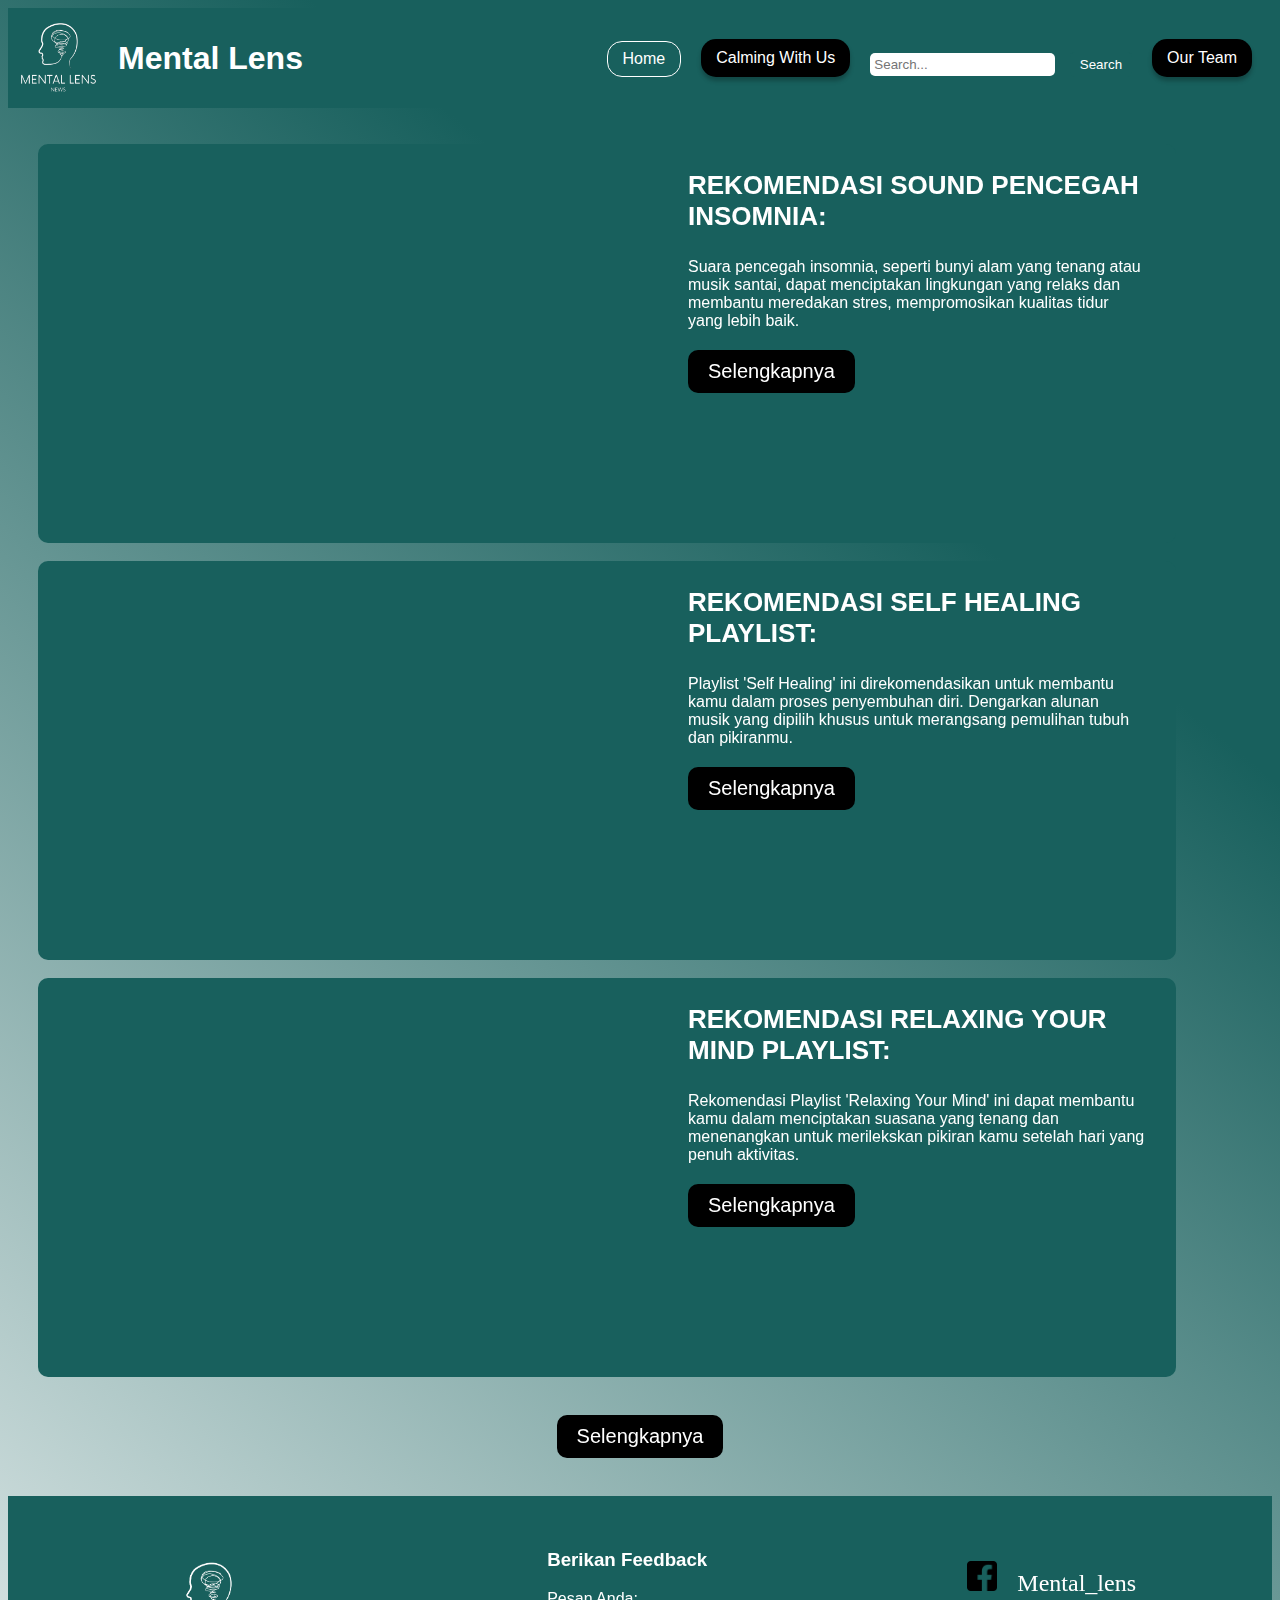
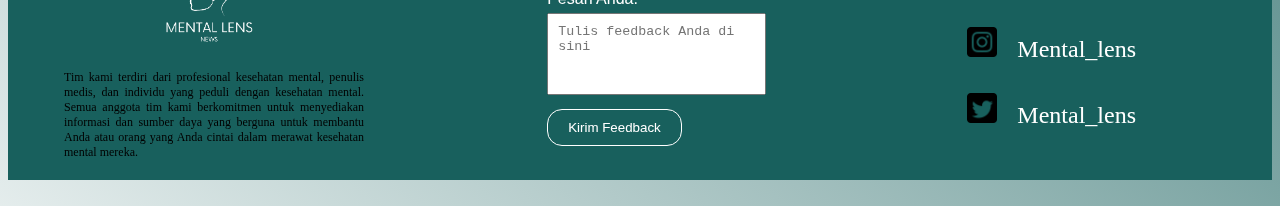
<file: calming with us.html>
<!DOCTYPE html>
<html lang="en">
<head>
    <link rel="stylesheet" href="css/cwu.css">
    <link href="https://fonts.googleapis.com/css2?family=Poppins:wght@300;400;600&display=swap" rel="stylesheet">
    <title>Mental Lens</title>
    <link rel="icon" href="dokumentasi/mental.png" type="">
</head>
<body>
    <!--header-->
    <header>
        <div class="header">
            <div class="logo">
                <img src="dokumentasi/mental.png" alt="Logo">
                <h1>Mental Lens</h1>
            </div>
            <div class="search">
              <ul class="menu">
                <li class="home"><a href="index.html">Home</a></li>
                <li class="cwu"><a href="calming with us.html">Calming With Us</a></li>
                <li>
                  <input type="text" placeholder="Search...">
                <button>Search</button>
                </li>
                <li class="ot"><a href="Menu Our Team.html">Our Team</a></li>
              </ul>
            </div>
        </div>
          </nav>  
    </header>
    <br/>
    
    <!--isi konten-->
    <main>
      <br>
          <div class="pembukaberita">
            <div>
              <iframe width="560" height="315" src="https://www.youtube.com/embed/ZOlrrQgOHwE?si=INjC8yNFKtR4sNDm" title="YouTube video player" frameborder="0" allow="accelerometer; autoplay; clipboard-write; encrypted-media; gyroscope; picture-in-picture; web-share" allowfullscreen></iframe>
            </div>
            <div>
              <div>
                <h3 class="teksberita1">REKOMENDASI SOUND PENCEGAH INSOMNIA:</h3>
                <p class="teksdate"> Suara pencegah insomnia, seperti bunyi alam yang tenang atau musik santai, dapat menciptakan lingkungan yang relaks dan membantu meredakan stres, mempromosikan kualitas tidur yang lebih baik.</p>
                <div class="btnselengkapnya">
                  <a href="https://www.youtube.com/watch?v=ZOlrrQgOHwE" class="selengkapnya">Selengkapnya</a>
                </div>
              </div>
            </div>
          </div><br>

          <div class="pembukaberita">
            <div>
              <iframe width="560" height="315" src="https://www.youtube.com/embed/jXPCoJsNXvo?si=b4wO4YTfO7q_8UWL" title="YouTube video player" frameborder="0" allow="accelerometer; autoplay; clipboard-write; encrypted-media; gyroscope; picture-in-picture; web-share" allowfullscreen></iframe>
            </div>
            <div>
              <div>
                <h3 class="teksberita1">REKOMENDASI SELF HEALING PLAYLIST:</h3>
                <p class="teksdate"> Playlist 'Self Healing' ini direkomendasikan untuk membantu kamu dalam proses penyembuhan diri. Dengarkan alunan musik yang dipilih khusus untuk merangsang pemulihan tubuh dan pikiranmu.</p>
                <div class="btnselengkapnya">
                  <a href="https://www.youtube.com/watch?v=ZOlrrQgOHwE" class="selengkapnya">Selengkapnya</a>
                </div>
              </div>
            </div>
          </div><br>

          <div class="pembukaberita">
            <div>
              <iframe width="560" height="315" src="https://www.youtube.com/embed/xgc1SlB9gk4?si=x6E10RoRc6u_uOHH" title="YouTube video player" frameborder="0" allow="accelerometer; autoplay; clipboard-write; encrypted-media; gyroscope; picture-in-picture; web-share" allowfullscreen></iframe>
            </div>
            <div>
              <div>
                <h3 class="teksberita1">REKOMENDASI RELAXING YOUR MIND PLAYLIST:</h3>
                <p class="teksdate"> Rekomendasi Playlist 'Relaxing Your Mind' ini dapat membantu kamu dalam menciptakan suasana yang tenang dan menenangkan untuk merilekskan pikiran kamu setelah hari yang penuh aktivitas.</p>
                <div class="btnselengkapnya">
                  <a href="https://www.youtube.com/watch?v=xgc1SlB9gk4" class="selengkapnya">Selengkapnya</a>
                </div>
              </div>
            </div>
          </div><br>

          <div class="btn1selengkapnya">
            <a href="https://www.youtube.com/playlist?list=PLVCCxDIL6JfhdANVw38AOeqwv_Ni1lFNx" class="selengkapnya">Selengkapnya</a>
          </div><br>
    </main>
    
    <!--footer-->
    <footer>
        <div class="footerr">
            <div class="logo">
              <ul class="footerpenjelasan">
                <li>
                  <img src="dokumentasi/Mental (2).png" alt="Logo" class="imgpenjelasan">
                </li>
                <li>
                  <h1>Tim kami terdiri dari profesional kesehatan mental, penulis medis, dan individu yang peduli dengan kesehatan mental. Semua anggota tim kami berkomitmen untuk menyediakan informasi dan sumber daya yang berguna untuk membantu Anda atau orang yang Anda cintai dalam merawat kesehatan mental mereka.</h1>
                </li>
              </ul>
            </div>
            <div class="center-section">
              <div class="feedback-form">
                  <h3>Berikan Feedback</h3>
                  <form action="#" method="post">
                      <label for="feedback">Pesan Anda:</label>
                      <textarea id="feedback" name="feedback" rows="4" placeholder="Tulis feedback Anda di sini"></textarea>
                      <br>
                      <button type="submit">Kirim Feedback</button>
                  </form>
              </div>
          </div> 
            <div>
              <ul class="sosmed">
                <li><img src="dokumentasi/5282541_fb_social media_facebook_facebook logo_social network_icon.png" alt="" class="sosialm"><a href="">Mental_lens</a></li>
                <li><img src="dokumentasi/5282544_camera_instagram_social media_social network_instagram logo_icon.png" alt="" class="sosialm"><a href="">Mental_lens</a></li>
                <li><img src="dokumentasi/5282551_tweet_twitter_twitter logo_icon.png" alt="" class="sosialm"><a href="">Mental_lens</a></li>
              </ul>
            </div>  
    </footer><br>
</body>
</html>
</file>
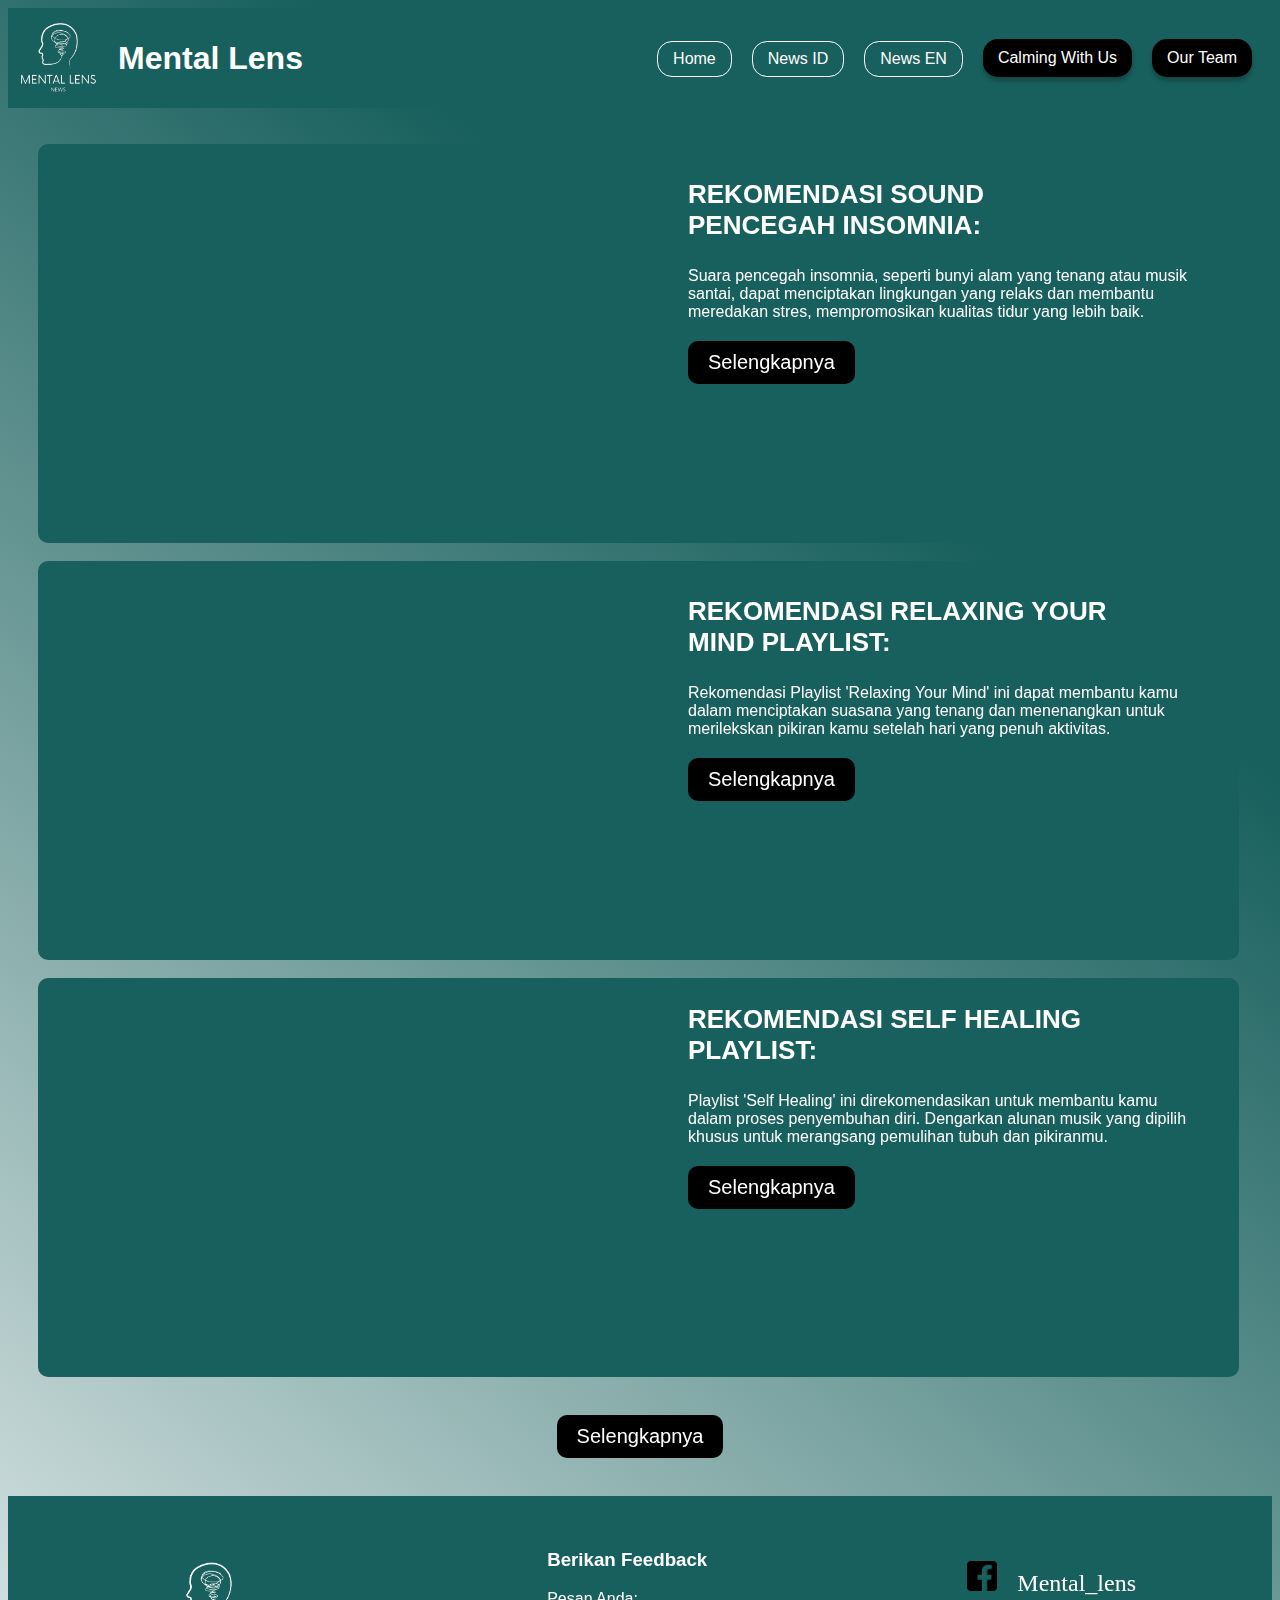
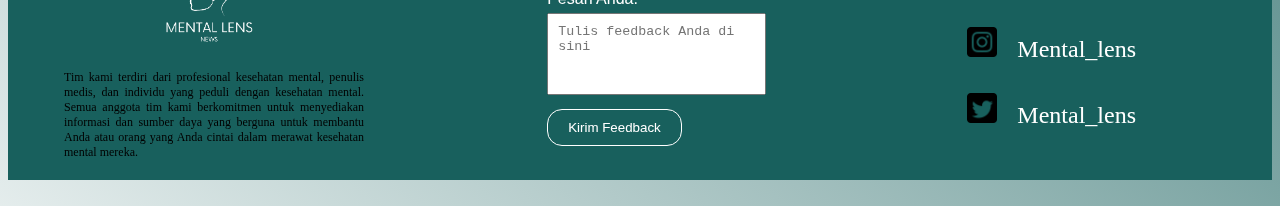
<file: MenuUtama/calming with us.html>
<!DOCTYPE html>
<html lang="en">
<head>
    <link rel="stylesheet" href="css/cwu.css">
    <link href="https://fonts.googleapis.com/css2?family=Poppins:wght@300;400;600&display=swap" rel="stylesheet">
    <title>Mental Lens</title>
    <link rel="icon" href="dokumentasi/mental.png" type="">
</head>
<body>
    <!--header-->
    <header>
        <div class="header">
            <div class="logo">
                <img src="dokumentasi/mental.png" alt="Logo">
                <h1>Mental Lens</h1>
            </div>
            <div class="search">
              <ul class="menu">
                <li class="home"><a href="index.html">Home</a></li>
                <li class="home"><a href="newsid.html">News ID</a></li>
                <li class="home"><a href="newen.html">News EN</a></li>
                <li class="cwu"><a href="calming with us.html">Calming With Us</a></li>
                <li class="ot"><a href="Menu Our Team.html">Our Team</a></li>
              </ul>
            </div>
        </div>
          </nav>  
    </header>
    <br/>
    
    <!--isi konten-->
    <main>
      <br>
          <div class="pembukaberita">
            <div>
              <iframe width="560" height="315" src="https://www.youtube.com/embed/ZOlrrQgOHwE?si=INjC8yNFKtR4sNDm" title="YouTube video player" frameborder="0" allow="accelerometer; autoplay; clipboard-write; encrypted-media; gyroscope; picture-in-picture; web-share" allowfullscreen></iframe>
            </div>
            <div>
              <div>
                <h3 class="teksberita1">REKOMENDASI SOUND PENCEGAH INSOMNIA:</h3>
                <p class="teksdate">Suara pencegah insomnia, seperti bunyi alam yang tenang atau musik santai, dapat menciptakan lingkungan yang relaks dan membantu meredakan stres, mempromosikan kualitas tidur yang lebih baik.</p>
                <div class="btnselengkapnya">
                  <a href="https://www.youtube.com/watch?v=ZOlrrQgOHwE" class="selengkapnya">Selengkapnya</a>
                </div>
              </div>
            </div>
          </div><br>

          <div class="pembukaberita">
            <div>
              <iframe width="560" height="315" src="https://www.youtube.com/embed/RN2uB2KhNKk?si=jE39ImXM03M2ImdZ" title="YouTube video player" frameborder="0" allow="accelerometer; autoplay; clipboard-write; encrypted-media; gyroscope; picture-in-picture; web-share" allowfullscreen></iframe>
            </div>
            <div>
              <div>
                <h3 class="teksberita1">REKOMENDASI RELAXING YOUR MIND PLAYLIST:</h3>
                <p class="teksdate"> Rekomendasi Playlist 'Relaxing Your Mind' ini dapat membantu kamu dalam menciptakan suasana yang tenang dan menenangkan untuk merilekskan pikiran kamu setelah hari yang penuh aktivitas.</p>
                <div class="btnselengkapnya">
                  <a href="https://www.youtube.com/watch?v=xgc1SlB9gk4" class="selengkapnya">Selengkapnya</a>
                </div>
              </div>
            </div>
          </div><br>

          <div class="pembukaberita">
            <div>
              <iframe width="560" height="315" src="https://www.youtube.com/embed/X1yJVuLkzo0?si=YZJ3ym0zucPNXAXz" title="YouTube video player" frameborder="0" allow="accelerometer; autoplay; clipboard-write; encrypted-media; gyroscope; picture-in-picture; web-share" allowfullscreen></iframe>
            </div>
            <div>
              <div>
                <h3 class="teksberita1">REKOMENDASI SELF HEALING PLAYLIST:</h3>
                <p class="teksdate"> Playlist 'Self Healing' ini direkomendasikan untuk membantu kamu dalam proses penyembuhan diri. Dengarkan alunan musik yang dipilih khusus untuk merangsang pemulihan tubuh dan pikiranmu.</p>
                <div class="btnselengkapnya">
                  <a href="https://www.youtube.com/watch?v=ZOlrrQgOHwE" class="selengkapnya">Selengkapnya</a>
                </div>
              </div>
            </div>
          </div><br>

          <div class="btn1selengkapnya">
            <a href="https://www.youtube.com/playlist?list=PLVCCxDIL6JfhdANVw38AOeqwv_Ni1lFNx" class="selengkapnya">Selengkapnya</a>
          </div><br>
    </main>
    
    <!--footer-->
    <footer>
        <div class="footerr">
            <div class="logo">
              <ul class="footerpenjelasan">
                <li>
                  <img src="dokumentasi/Mental (2).png" alt="Logo" class="imgpenjelasan">
                </li>
                <li>
                  <h1>Tim kami terdiri dari profesional kesehatan mental, penulis medis, dan individu yang peduli dengan kesehatan mental. Semua anggota tim kami berkomitmen untuk menyediakan informasi dan sumber daya yang berguna untuk membantu Anda atau orang yang Anda cintai dalam merawat kesehatan mental mereka.</h1>
                </li>
              </ul>
            </div>
            <div class="center-section">
              <div class="feedback-form">
                  <h3>Berikan Feedback</h3>
                  <form action="#" method="post">
                      <label for="feedback">Pesan Anda:</label>
                      <textarea id="feedback" name="feedback" rows="4" placeholder="Tulis feedback Anda di sini"></textarea>
                      <br>
                      <button type="submit">Kirim Feedback</button>
                  </form>
              </div>
          </div> 
            <div>
              <ul class="sosmed">
                <li><img src="dokumentasi/5282541_fb_social media_facebook_facebook logo_social network_icon.png" alt="" class="sosialm"><a href="">Mental_lens</a></li>
                <li><img src="dokumentasi/5282544_camera_instagram_social media_social network_instagram logo_icon.png" alt="" class="sosialm"><a href="">Mental_lens</a></li>
                <li><img src="dokumentasi/5282551_tweet_twitter_twitter logo_icon.png" alt="" class="sosialm"><a href="">Mental_lens</a></li>
              </ul>
            </div>  
    </footer><br>
</body>
</html>
</file>
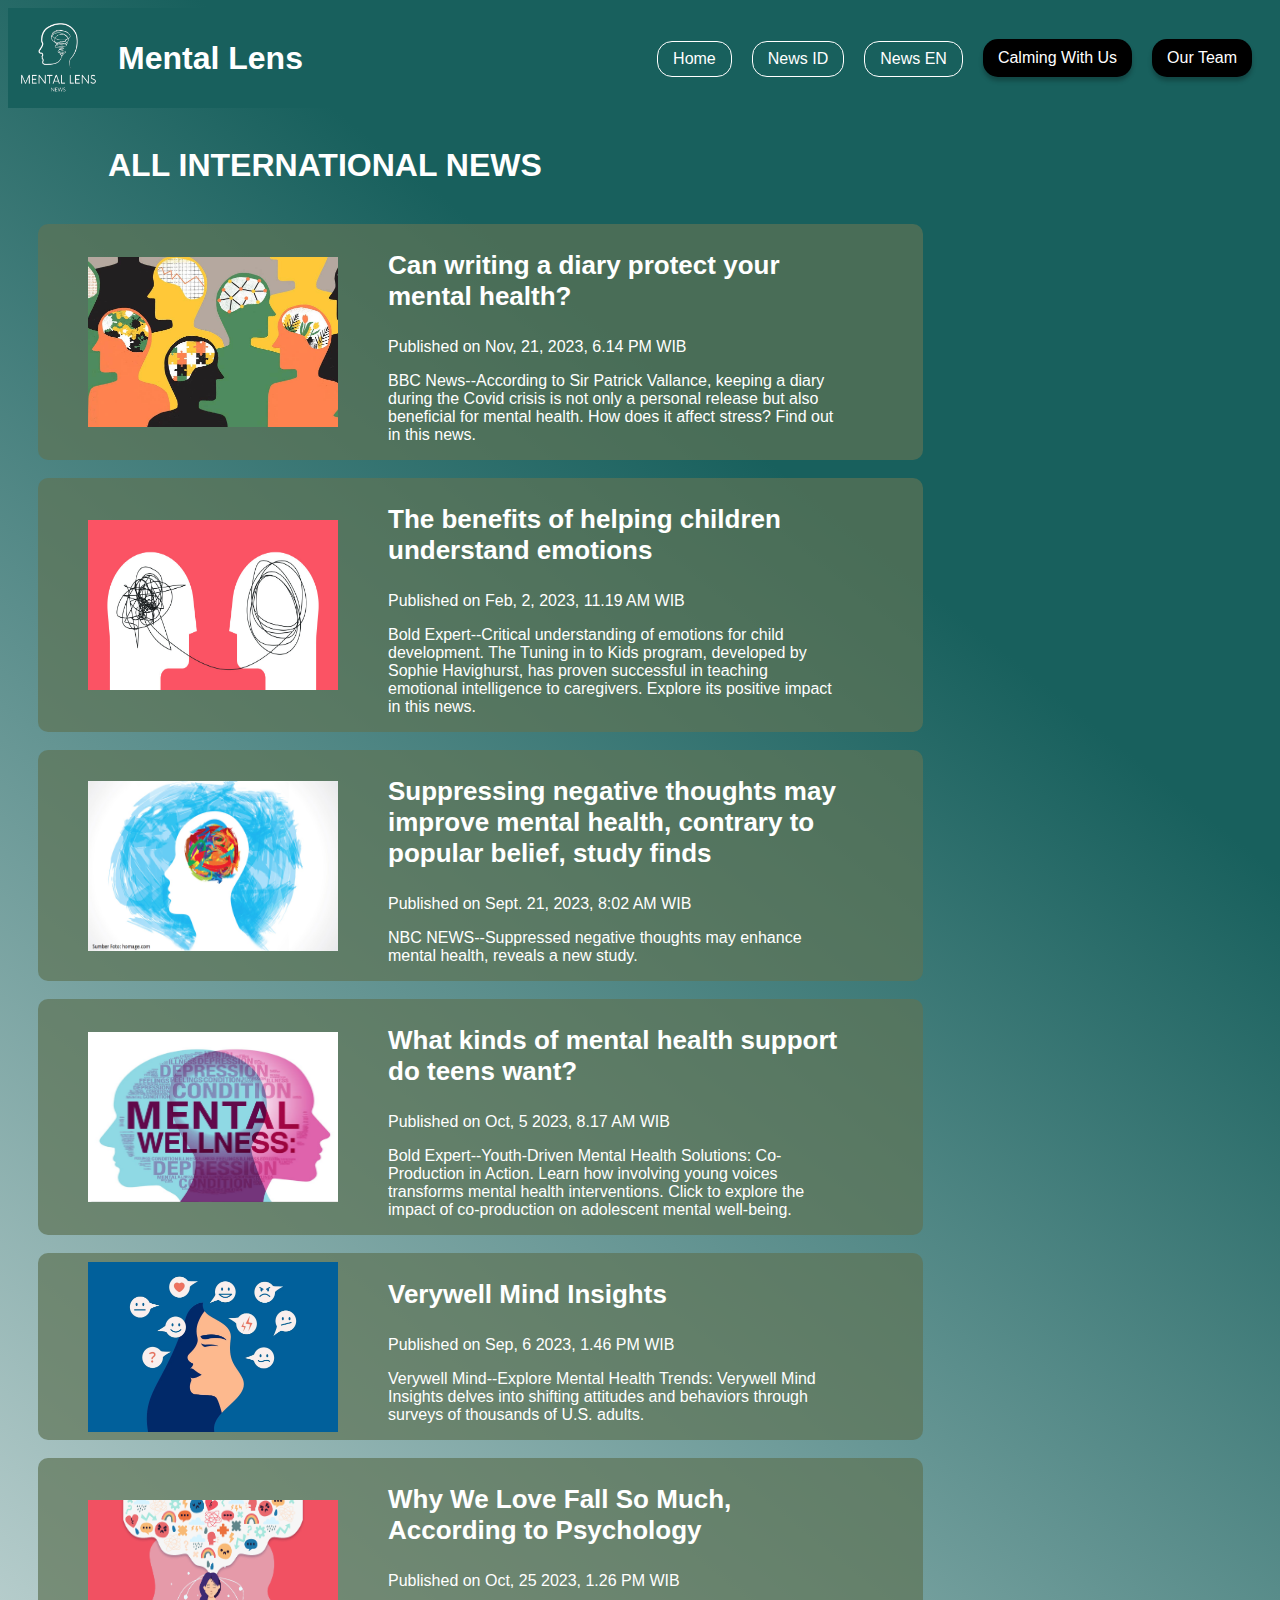
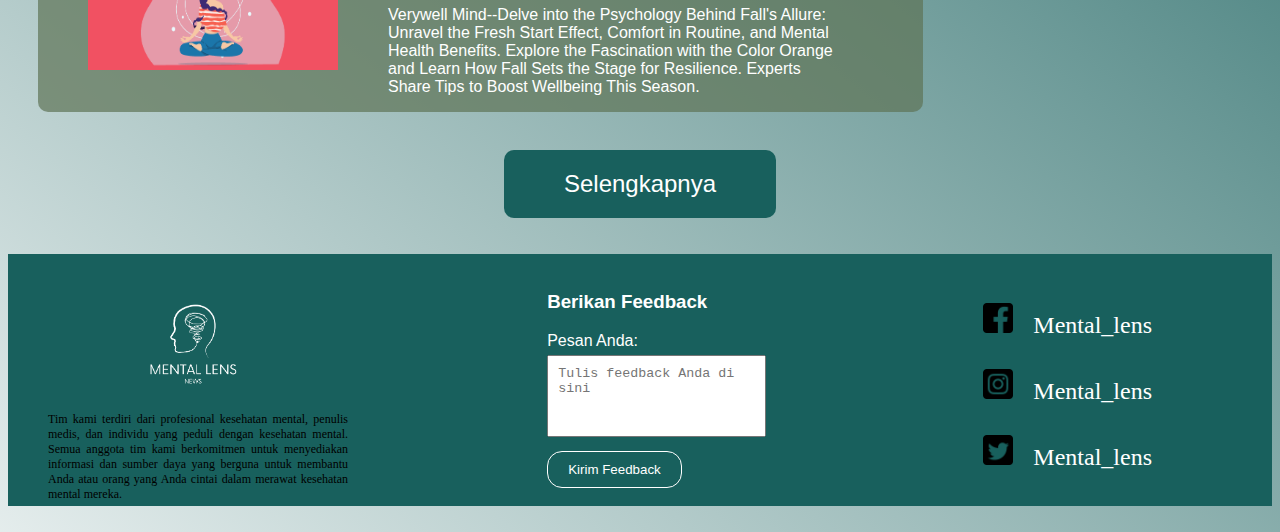
<file: MenuUtama/newen.html>
<!DOCTYPE html>
<html lang="en">
<head>
  <meta charset="UTF-8">
  <meta name="viewport" content="width=device-width, initial-scale=1.0">
  <title>Mental Lens</title>
  <link rel="icon" href="dokumentasi/mental.png" type="">
  <link rel="stylesheet" href="css/News.css" />
</head>
<body>
  <!-- header -->
  <header>
    <div class="header">
      <div class="logo">
          <img src="dokumentasi/mental.png" alt="Logo">
          <h1>Mental Lens</h1>
      </div>
      <div class="search">
        <ul class="menu">
          <li class="home"><a href="index.html">Home</a></li>
          <li class="home"><a href="newsid.html">News ID</a></li>
          <li class="home"><a href="newen.html">News EN</a></li>
          <li class="cwu"><a href="calming with us.html">Calming With Us</a></li>
          <li class="ot"><a href="Menu Our Team.html">Our Team</a></li>
        </ul>
      </div>
  </div>
    </nav>
  </header>
  <br />

  <!-- main -->
  <main>
    <div>
      <h1 class="semuaberita">ALL INTERNATIONAL NEWS</h1>
    </div><br>

    <div>
    <div class="pembukaberita">
      <div>
        <a href="https://www.bbc.com/news/uk-67474890 "><img src="dokumentasi1/international 1.jpg" alt="" class="berita1"></a>
      </div>
      <div>
        <div>
          <a href="https://www.bbc.com/news/uk-67474890 "><h3 class="teksberita1">Can writing a diary protect your mental health?</h3></a>
          <p class="teksdate"> Published on Nov, 21, 2023, 6.14 PM WIB</p>
          <p class="teksdate"> BBC News--According to Sir Patrick Vallance, keeping a diary during the Covid crisis is not only a personal release but also beneficial for mental health. How does it affect stress? Find out in this news.</p>
        </div>
      </div>
    </div><br>
    
    <div class="pembukaberita">
      <div>
        <a href="https://bold.expert/the-benefits-of-helping-children-understand-emotions/"><img src="dokumentasi1/international 2.jpg" alt="" class="berita1"></a>
      </div>
      <div>
        <div>
          <a href="https://bold.expert/the-benefits-of-helping-children-understand-emotions/"><h3 class="teksberita1">The benefits of helping children understand emotions</h3></a>
          <p class="teksdate"> Published on Feb, 2, 2023, 11.19 AM WIB</p>
          <p class="teksdate"> Bold Expert--Critical understanding of emotions for child development. The Tuning in to Kids program, developed by Sophie Havighurst, has proven successful in teaching emotional intelligence to caregivers. Explore its positive impact in this news.
          </p>
        </div>
      </div>
    </div><br>

    <div class="pembukaberita">
      <div>
        <a href="https://www.nbcnews.com/health/mental-health/suppressing-negative-thoughts-improve-mental-health-rcna108020"><img src="dokumentasi1/international 3.jpg" alt="" class="berita1"></a>
      </div>
      <div>
        <div>
          <a href="https://www.nbcnews.com/health/mental-health/suppressing-negative-thoughts-improve-mental-health-rcna108020"><h3 class="teksberita1">Suppressing negative thoughts may improve mental health, contrary to popular belief, study finds</h3></a>
          <p class="teksdate"> Published on Sept. 21, 2023, 8:02 AM WIB</p>
          <p class="teksdate">NBC NEWS--Suppressed negative thoughts may enhance mental health, reveals a new study.
          </p>
        </div>
      </div>
    </div><br>

    <div class="pembukaberita">
      <div>
        <a href="https://bold.expert/what-kinds-of-mental-health-support-do-teens-want/"><img src="dokumentasi1/international 4.jpg" alt="" class="berita1"></a>
      </div>
      <div>
        <div>
          <a href="https://bold.expert/what-kinds-of-mental-health-support-do-teens-want/"><h3 class="teksberita1">What kinds of mental health support do teens want?</h3></a>
          <p class="teksdate"> Published on Oct, 5 2023, 8.17 AM WIB</p>
          <p class="teksdate"> Bold Expert--Youth-Driven Mental Health Solutions: Co-Production in Action. Learn how involving young voices transforms mental health interventions. Click to explore the impact of co-production on adolescent mental well-being.</p>
        </div>
      </div>
    </div><br>

    <div class="pembukaberita">
      <div>
        <a href="https://www.verywellmind.com/mental-health-data-insights-5185693 "><img src="dokumentasi1/international 5.jpg" alt="" class="berita1"></a>
      </div>
      <div>
        <div>
          <a href="https://www.verywellmind.com/mental-health-data-insights-5185693 "><h3 class="teksberita1">Verywell Mind Insights</h3></a>
          <p class="teksdate"> Published on Sep, 6 2023, 1.46 PM WIB</p>
          <p class="teksdate"> Verywell Mind--Explore Mental Health Trends: Verywell Mind Insights delves into shifting attitudes and behaviors through surveys of thousands of U.S. adults.
          </p>
        </div>
      </div>
    </div><br>

    <div class="pembukaberita">
      <div>
        <a href="https://www.verywellmind.com/the-psychological-reason-why-we-love-fall-so-much-5205863 "><img src="dokumentasi1/international 6.jpg" alt="" class="berita1"></a>
      </div>
      <div>
        <div>
          <a href="https://www.verywellmind.com/the-psychological-reason-why-we-love-fall-so-much-5205863"><h3 class="teksberita1">Why We Love Fall So Much, According to Psychology
          </h3></a>
          <p class="teksdate"> Published on Oct, 25 2023, 1.26 PM WIB</p>
          <p class="teksdate"> Verywell Mind--Delve into the Psychology Behind Fall's Allure: Unravel the Fresh Start Effect, Comfort in Routine, and Mental Health Benefits. Explore the Fascination with the Color Orange and Learn How Fall Sets the Stage for Resilience. Experts Share Tips to Boost Wellbeing This Season.
          </p>
        </div>
      </div>
    </div><br>

    <div class="btnselengkapnya">
      <a href="https://www.verywellmind.com/mental-health-news-4844930 
      https://bold.expert/topics/mental-health/
      " class="selengkapnya">Selengkapnya</a>
    </div><br>

  </div>
  </main><br>

  <!-- footer -->
  <footer>
    <div class="footerr">
      <div class="logo">
        <ul class="footerpenjelasan">
          <li>
            <img src="dokumentasi/Mental (2).png" alt="Logo" class="imgpenjelasan">
          </li>
          <li>
            <h1>Tim kami terdiri dari profesional kesehatan mental, penulis medis, dan individu yang peduli dengan kesehatan mental. Semua anggota tim kami berkomitmen untuk menyediakan informasi dan sumber daya yang berguna untuk membantu Anda atau orang yang Anda cintai dalam merawat kesehatan mental mereka.</h1>
          </li>
        </ul>
      </div>
      <div class="center-section">
        <div class="feedback-form">
            <h3>Berikan Feedback</h3>
            <form action="#" method="post">
                <label for="feedback">Pesan Anda:</label>
                <textarea id="feedback" name="feedback" rows="4" placeholder="Tulis feedback Anda di sini"></textarea>
                <br>
                <button type="submit">Kirim Feedback</button>
            </form>
        </div>
    </div> 
      <div>
        <ul class="sosmed">
          <li><img src="dokumentasi/5282541_fb_social media_facebook_facebook logo_social network_icon.png" alt="" class="sosialm"><a href="">Mental_lens</a></li>
          <li><img src="dokumentasi/5282544_camera_instagram_social media_social network_instagram logo_icon.png" alt="" class="sosialm"><a href="">Mental_lens</a></li>
          <li><img src="dokumentasi/5282551_tweet_twitter_twitter logo_icon.png" alt="" class="sosialm"><a href="">Mental_lens</a></li>
        </ul>
      </div>  
  </footer><br>
</body>
</html>
</file>
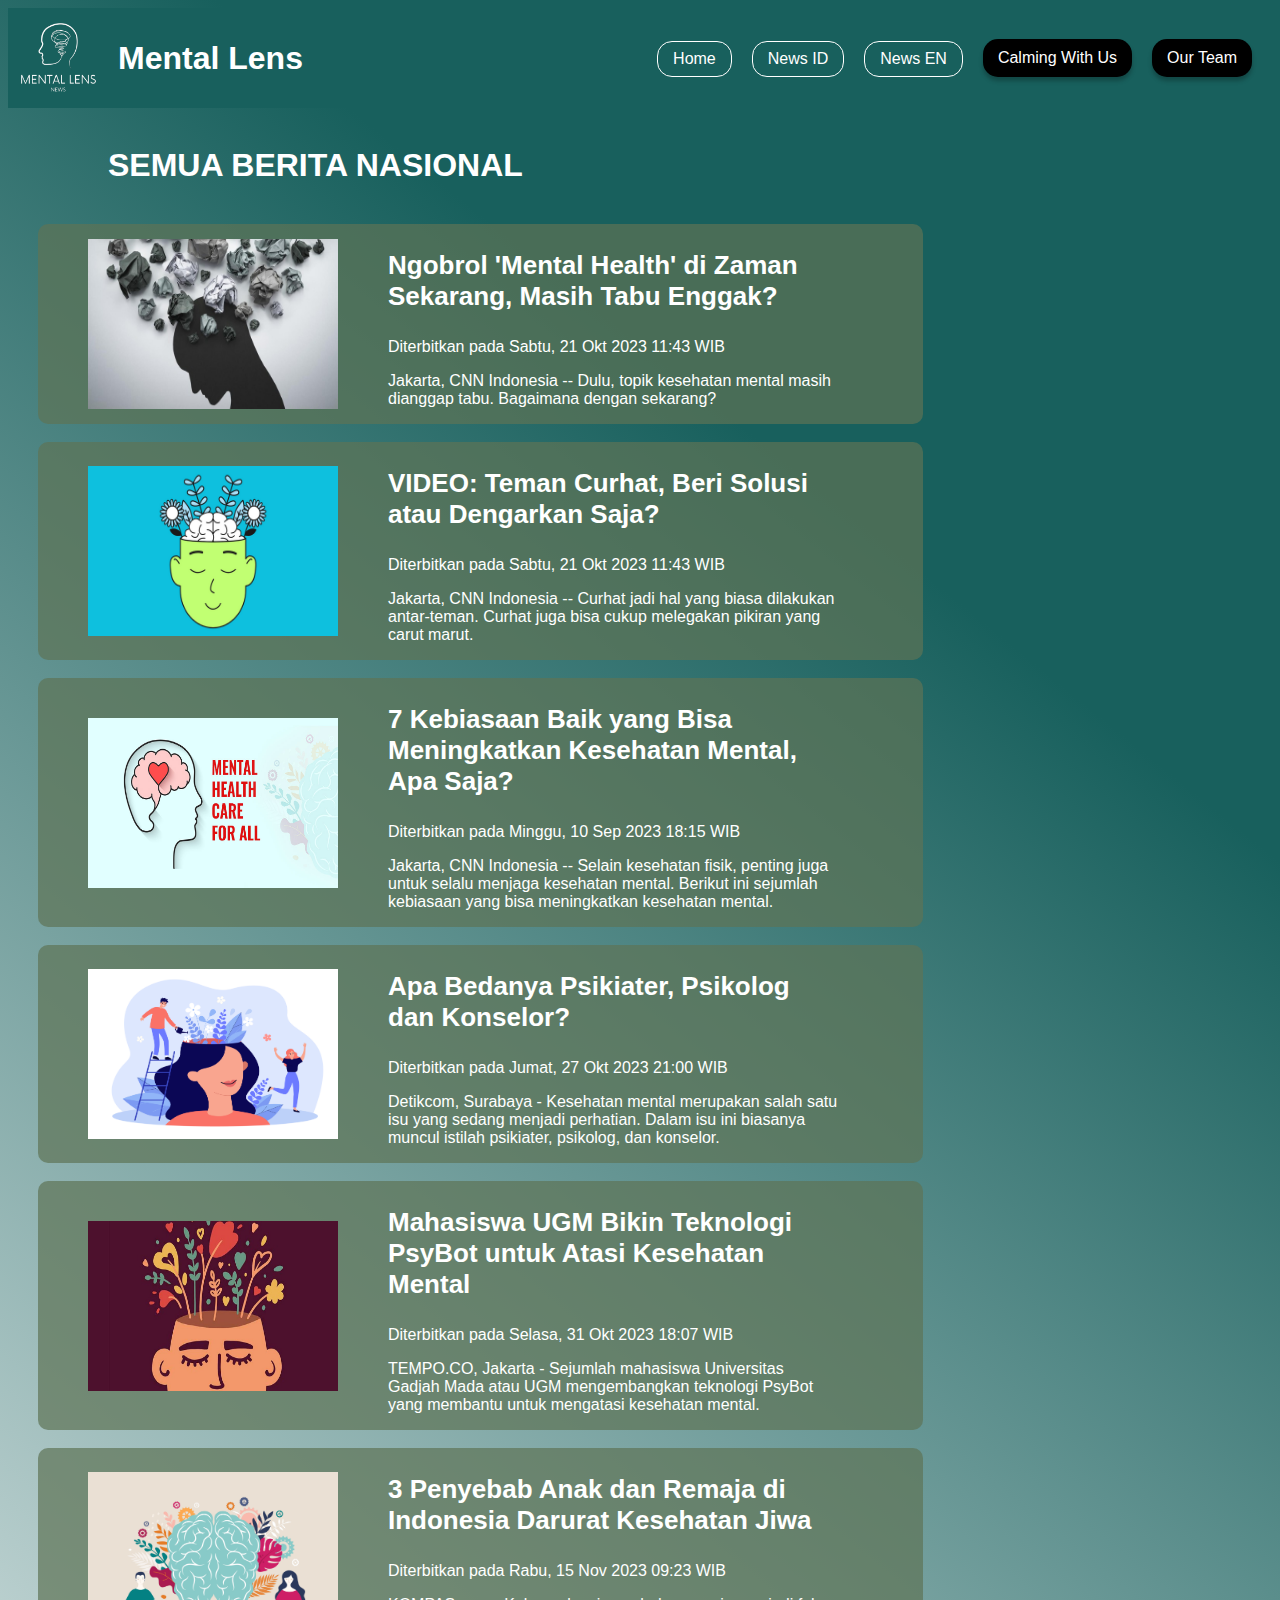
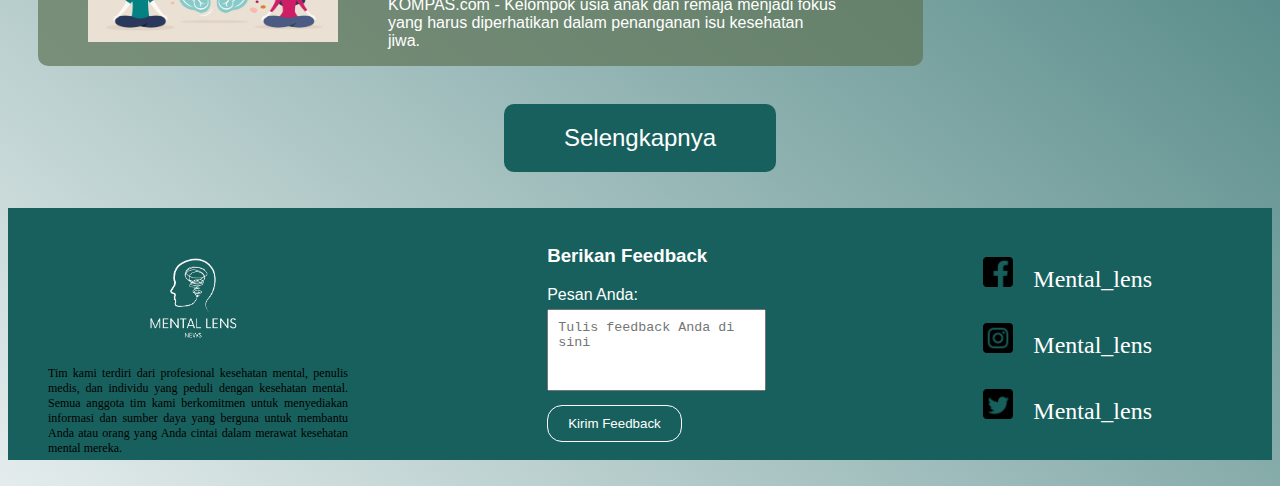
<file: MenuUtama/newsid.html>
<!DOCTYPE html>
<html lang="en">
  <head>
    <meta charset="UTF-8" />
    <meta name="viewport" content="width=device-width, initial-scale=1.0" />
    <title>Mental Lens</title>
    <link rel="icon" href="dokumentasi/mental.png" type="">
    <link rel="stylesheet" href="css/News.css" />
  </head>
  <body>
    <!-- header -->
    <header>
      <div class="header">
        <div class="logo">
            <img src="dokumentasi/mental.png" alt="Logo">
            <h1>Mental Lens</h1>
        </div>
        <div class="search">
          <ul class="menu">
            <li class="home"><a href="index.html">Home</a></li>
            <li class="home"><a href="newsid.html">News ID</a></li>
            <li class="home"><a href="newen.html">News EN</a></li>
            <li class="cwu"><a href="calming with us.html">Calming With Us</a></li>
            <li class="ot"><a href="Menu Our Team.html">Our Team</a></li>
          </ul>
        </div>
    </div>
      </nav>
    </header>
    <br />

    
    <main>
      <div>
        <h1 class="semuaberita">SEMUA BERITA NASIONAL</h1>
      </div><br>

      <div>
      <div class="pembukaberita">
        <div>
          <a href="https://www.cnnindonesia.com/gaya-hidup/20231018193513-255-1013009/ngobrol-mental-health-di-zaman-sekarang-masih-tabu-enggak"><img src="dokumentasi/ilustrasi-kesehatan-mental_169.jpeg" alt="" class="berita1"></a>
        </div>
        <div>
          <div>
            <a href="https://www.cnnindonesia.com/gaya-hidup/20231018193513-255-1013009/ngobrol-mental-health-di-zaman-sekarang-masih-tabu-enggak"><h3 class="teksberita1">Ngobrol 'Mental Health' di Zaman Sekarang, Masih Tabu Enggak?</h3></a>
            <p class="teksdate"> Diterbitkan pada Sabtu, 21 Okt 2023 11:43 WIB</p>
            <p class="teksdate"> Jakarta, CNN Indonesia -- Dulu, topik kesehatan mental masih dianggap tabu. Bagaimana dengan sekarang?</p>
          </div>
        </div>
      </div><br>
      
      <div class="pembukaberita">
        <div>
          <a href="https://www.cnnindonesia.com/gaya-hidup/20231017183243-259-1012467/video-teman-curhat-beri-solusi-atau-dengarkan-saja"><img src="dokumentasi/MicrosoftTeams-image-5.png" alt="" class="berita1"></a>
        </div>
        <div>
          <div>
            <a href="https://www.cnnindonesia.com/gaya-hidup/20231017183243-259-1012467/video-teman-curhat-beri-solusi-atau-dengarkan-saja"><h3 class="teksberita1">VIDEO: Teman Curhat, Beri Solusi atau Dengarkan Saja?</h3></a>
            <p class="teksdate"> Diterbitkan pada Sabtu, 21 Okt 2023 11:43 WIB</p>
            <p class="teksdate"> Jakarta, CNN Indonesia -- Curhat jadi hal yang biasa dilakukan antar-teman. Curhat juga bisa cukup melegakan pikiran yang carut marut.</p>
          </div>
        </div>
      </div><br>

      <div class="pembukaberita">
        <div>
          <a href="https://www.cnnindonesia.com/gaya-hidup/20230908125544-255-996429/7-kebiasaan-baik-yang-bisa-meningkatkan-kesehatan-mental-apa-saja"><img src="dokumentasi/mental-health-img.jpg" alt="" class="berita1"></a>
        </div>
        <div>
          <div>
            <a href="https://www.cnnindonesia.com/gaya-hidup/20230908125544-255-996429/7-kebiasaan-baik-yang-bisa-meningkatkan-kesehatan-mental-apa-saja"><h3 class="teksberita1">7 Kebiasaan Baik yang Bisa Meningkatkan Kesehatan Mental, Apa Saja?</h3></a>
            <p class="teksdate"> Diterbitkan pada Minggu, 10 Sep 2023 18:15 WIB</p>
            <p class="teksdate"> Jakarta, CNN Indonesia -- Selain kesehatan fisik, penting juga untuk selalu menjaga kesehatan mental. Berikut ini sejumlah kebiasaan yang bisa meningkatkan kesehatan mental.</p>
          </div>
        </div>
      </div><br>

      <div class="pembukaberita">
        <div>
          <a href="https://www.detik.com/jatim/berita/d-7005932/apa-bedanya-psikiater-psikolog-dan-konselor"><img src="dokumentasi/Mental+Health.png" alt="" class="berita1"></a>
        </div>
        <div>
          <div>
            <a href="https://www.detik.com/jatim/berita/d-7005932/apa-bedanya-psikiater-psikolog-dan-konselor"><h3 class="teksberita1">Apa Bedanya Psikiater, Psikolog dan Konselor?</h3></a>
            <p class="teksdate"> Diterbitkan pada Jumat, 27 Okt 2023 21:00 WIB</p>
            <p class="teksdate"> Detikcom, Surabaya - Kesehatan mental merupakan salah satu isu yang sedang menjadi perhatian. Dalam isu ini biasanya muncul istilah psikiater, psikolog, dan konselor.</p>
          </div>
        </div>
      </div><br>

      <div class="pembukaberita">
        <div>
          <a href="https://tekno.tempo.co/read/1790973/mahasiswa-ugm-bikin-teknologi-psybot-untuk-atasi-kesehatan-mental"><img src="dokumentasi/maintaining-mental-health-winter-900x600.jpg" alt="" class="berita1"></a>
        </div>
        <div>
          <div>
            <a href="https://tekno.tempo.co/read/1790973/mahasiswa-ugm-bikin-teknologi-psybot-untuk-atasi-kesehatan-mental"><h3 class="teksberita1">Mahasiswa UGM Bikin Teknologi PsyBot untuk Atasi Kesehatan Mental</h3></a>
            <p class="teksdate"> Diterbitkan pada Selasa, 31 Okt 2023 18:07 WIB</p>
            <p class="teksdate"> TEMPO.CO, Jakarta - Sejumlah mahasiswa  Universitas Gadjah Mada atau UGM mengembangkan teknologi PsyBot yang membantu untuk mengatasi kesehatan mental.</p>
          </div>
        </div>
      </div><br>

      <div class="pembukaberita">
        <div>
          <a href="https://lifestyle.kompas.com/read/2023/11/15/092344420/3-penyebab-anak-dan-remaja-di-indonesia-darurat-kesehatan-jiwa"><img src="dokumentasi/AdobeStock_268964748-scaled.jpeg" alt="" class="berita1"></a>
        </div>
        <div>
          <div>
            <a href="https://lifestyle.kompas.com/read/2023/11/15/092344420/3-penyebab-anak-dan-remaja-di-indonesia-darurat-kesehatan-jiwa"><h3 class="teksberita1">3 Penyebab Anak dan Remaja di Indonesia Darurat Kesehatan Jiwa</h3></a>
            <p class="teksdate"> Diterbitkan pada Rabu, 15 Nov 2023 09:23 WIB</p>
            <p class="teksdate"> KOMPAS.com - Kelompok usia anak dan remaja menjadi fokus yang harus diperhatikan dalam penanganan isu kesehatan jiwa.</p>
          </div>
        </div>
      </div><br>

      <div class="btnselengkapnya">
        <a href="https://www.kompas.com/tag/kesehatan-mental" class="selengkapnya">Selengkapnya</a>
      </div><br>
  
    </div>
    </main><br>

    <!-- footer -->
    <footer>
      <div class="footerr">
        <div class="logo">
          <ul class="footerpenjelasan">
            <li>
              <img src="dokumentasi/Mental (2).png" alt="Logo" class="imgpenjelasan">
            </li>
            <li>
              <h1>Tim kami terdiri dari profesional kesehatan mental, penulis medis, dan individu yang peduli dengan kesehatan mental. Semua anggota tim kami berkomitmen untuk menyediakan informasi dan sumber daya yang berguna untuk membantu Anda atau orang yang Anda cintai dalam merawat kesehatan mental mereka.</h1>
            </li>
          </ul>
        </div>
        <div class="center-section">
          <div class="feedback-form">
              <h3>Berikan Feedback</h3>
              <form action="#" method="post">
                  <label for="feedback">Pesan Anda:</label>
                  <textarea id="feedback" name="feedback" rows="4" placeholder="Tulis feedback Anda di sini"></textarea>
                  <br>
                  <button type="submit">Kirim Feedback</button>
              </form>
          </div>
      </div> 
        <div>
          <ul class="sosmed">
            <li><img src="dokumentasi/5282541_fb_social media_facebook_facebook logo_social network_icon.png" alt="" class="sosialm"><a href="">Mental_lens</a></li>
            <li><img src="dokumentasi/5282544_camera_instagram_social media_social network_instagram logo_icon.png" alt="" class="sosialm"><a href="">Mental_lens</a></li>
            <li><img src="dokumentasi/5282551_tweet_twitter_twitter logo_icon.png" alt="" class="sosialm"><a href="">Mental_lens</a></li>
          </ul>
        </div>  
    </footer><br>

  </body>
</html>
</file>
<file: css/cwu.css>
/* Gaya untuk semua teks dengan font Poppins */

body {
  background: linear-gradient(
    219deg,
    #18605d 27.6%,
    rgba(255, 255, 255, 0.5) 109.53%
  );
  font-family: Verdana, Geneva, Tahoma, sans-serif;
}

/* header */
/* header */
/* header */

.header {
  display: flex;
  justify-content: space-between;
  background-color: #18605d;
  color: #fff;
}

.logo {
  display: flex;
  align-items: center;
}

.logo img {
  width: 100px;
  height: 100px;
  margin-right: 10px;
}

.menu {
  list-style: none;
  display: flex;
  align-items: end;
}

.menu li {
  display: inline;
  margin-right: 20px;
}

.menu a {
  text-decoration: none;
  color: #fff;
}

.menu .home {
  background-color: #18605d;
  border: 1px solid #ffffff;
  color: #fff;
  padding: 8px 15px;
  cursor: pointer;
  border-radius: 15px;
}

.menu .cwu {
  background-color: #000000;
  font-family: "Franklin Gothic Medium", "Arial Narrow", Arial, sans-serif;
  color: #fff;
  padding: 10px 15px;
  cursor: pointer;
  border-radius: 15px;
  box-shadow: 0px 4px 4px 0px rgba(0, 0, 0, 0.25);
}

.menu .ot {
  background-color: #000000;
  font-family: "Franklin Gothic Medium", "Arial Narrow", Arial, sans-serif;
  color: #fff;
  padding: 10px 15px;
  cursor: pointer;
  border-radius: 15px;
  box-shadow: 0px 4px 4px 0px rgba(0, 0, 0, 0.25);
}

.search {
  display: flex;
  align-items: center;
}

.search a {
  text-decoration: none;
}

.search input[type="text"] {
  padding: 4px;
  border: none;
  border-radius: 5px;
}

.search button {
  background-color: #18605d;
  color: #fff;
  border: none;
  border-radius: 5px;
  padding: 5px 10px;
  margin-left: 10px;
  cursor: pointer;
}

/* footer */
/* footer */
/* footer */

.footerpenjelasan {
  list-style: none;
}

.footerr {
  display: flex;
  justify-content: space-between;
  align-items: center;
  padding: 16px;
  background-color: #18605d;
  color: #fff;
}

.footerr .sosmed {
  margin-right: 120px;
}

.footerr li h1 {
  display: flex;
  width: 300px;
  height: 50px;
  flex-direction: column;
  justify-content: center;
  color: #000;
  text-align: justify;
  font-family: Inder;
  font-size: 12px;
  font-style: normal;
  font-weight: 400;
  line-height: normal;
}

.footerr .sosmed img {
  width: 30px;
  height: 30px;
}

.footerr .imgpenjelasan {
  width: 150px;
  height: 150px;
  margin-left: 70px;
}

.feedback {
  text-align: center;
}

.feedback li {
  list-style-type: none;
  font-size: 50px;
}

.sosmed li {
  list-style: none;
  color: #fff;
  text-align: justify;
  font-family: Inder;
  font-size: 24px;
  font-style: normal;
  font-weight: 400;
  line-height: normal;
}

a {
  text-decoration: none;
  color: white;
}

.sosmed .sosialm {
  width: 40px;
  height: 40px;
  margin-right: 20px;
}

.sosmed li {
  margin-top: 30px;
}

.feedback-form label {
  display: block;
  margin-bottom: 5px;
  color: #fff;
}

.feedback-form textarea {
  width: 100%;
  padding: 10px;
  margin-bottom: 10px;
  resize: none;
}

.feedback-form button {
  background-color: #18605d;
  border: 1px solid #ffffff;
  color: #fff;
  padding: 10px 20px;
  cursor: pointer;
  border-radius: 15px;
}

/* main */
/* main */
/* main */

/* sample */
main .pembuka {
  display: flex;
  align-items: center;
}

main .forbg {
  align-items: center;
  width: 1000px;
  height: 400px;
  flex-shrink: 0;
  border-radius: 10px;
  background: rgba(144, 171, 134, 0.7);
  margin-left: 20px;
}

.btnselengkapnya {
  padding: 0px 100px 150px 10px;
}

.btn1selengkapnya {
  text-align: center;
  margin-top: 20px;
  margin-bottom: 20px;
}
.selengkapnya {
  padding: 20px 60px;
  background-color: #18605d;
  color: #fff;
  border-radius: 10px;
  font-size: 24px;
}

/* Gaya untuk video container */
.video-container {
  display: flex;
  flex-direction: column; /* Mengubah arah tata letak ke vertikal (kolom) */
  align-items: flex-start; /* Menyusun elemen ke sisi kiri */
  margin-bottom: 0px;
}

/* Gaya untuk video wrapper */
.video-wrapper {
  margin-top: -20px; /* Menambahkan jarak di atas video */
  display: flex;
  justify-content: space-between; /* Menyusun elemen ke sisi kanan dan kiri */
  align-items: center; /* Menyusun elemen secara vertikal di tengah */
}

/* Gaya untuk tulisan "Selengkapnya" dan kotak berwarna hitam dengan sudut radius 20 */
.poppins-link {
  text-decoration: none;
  color: #ffffff;
  /* Menghapus properti font-weight agar tidak bold */
  position: relative; /* Mengubah posisi menjadi relatif */
  z-index: 1; /* Menetapkan tingkat kedalaman elemen */
  display: flex; /* Menggunakan flexbox */
  justify-content: center; /* Menyusun elemen di tengah secara horizontal */
  align-items: center; /* Menyusun elemen di tengah secara vertikal */

  /* Mengatur ukuran font */
  font-size: 14px; /* Ganti dengan ukuran font yang diinginkan */
}

/* Gaya untuk tulisan "Selengkapnya" dan kotak berwarna hitam dengan sudut radius 20 */
.poppins-link {
  text-decoration: none;
  color: #ffffff;
  position: relative;
  z-index: 1;
  display: flex;
  justify-content: center;
  align-items: center;
  font-size: 1em; /* Menggunakan unit em untuk ukuran font */

  /* Mengatur padding menggunakan unit em */
  padding: 0.8em 1.6em;

  /* Sesuaikan nilai margin-top sesuai kebutuhan untuk menggeser ke bawah */
  margin-top: 0.5em;

  /* Sesuaikan nilai margin-left sesuai kebutuhan */
  margin-left: 20em;
}

/* Gaya untuk kotak berwarna hitam dengan sudut radius 20 */
.poppins-link::after {
  content: "";
  display: block;
  position: absolute;
  top: 0;
  right: 0;
  bottom: 0;
  left: 0;
  background-color: #000000;
  border-radius: 0.5em; /* Menggunakan unit em untuk sudut radius */
  opacity: 1;
  z-index: -1;

  /* Mengatur ukuran panjang dan lebar kotak menggunakan unit em */
  width: 10em;
  height: 2em;
  margin: auto;
}

/* Tautan "Selengkapnya" untuk playlist YouTube */
.playlist-link {
  margin-top: 10em; /* Sesuaikan nilai margin-top sesuai kebutuhan untuk menggeser ke bawah */
  margin-bottom: 10em;
  margin-left: -15em; /* Sesuaikan nilai margin-left sesuai kebutuhan */
}

/* Gaya untuk teks "REKOMENDASI..." */

iframe {
  margin-left: 40px;
  margin-top: 40px;
  margin-bottom: 40px;
}

.pembukaberita {
  margin-left: 30px;
  display: flex;
  align-items: center;
  width: 90%;
  border-radius: 10px;
  background: #18605d;
}

main .teksberita1 {
  margin-left: 50px;
  width: 90%;
  color: #ffffff;
  font-size: 26px;
}

main .teksdate {
  margin-left: 50px;
  width: 85%;
  color: #ffffff;
  font-style: normal;
}

.btnselengkapnya {
  margin-top: 20px;
  margin-left: 40px;
}

.selengkapnya {
  display: inline-block;
  padding: 10px 20px;
  background-color: #000000;
  color: #fff;
  text-decoration: none;
  border-radius: 10px;
  font-size: 20px;
}

.selengkapnya:hover {
  background-color: rgb(74, 136, 134);
}
</file>
<file: MenuUtama/css/cwu.css>
/* Gaya untuk semua teks dengan font Poppins */

body {
  background: linear-gradient(
    219deg,
    #18605d 27.6%,
    rgba(255, 255, 255, 0.5) 109.53%
  );
  font-family: Verdana, Geneva, Tahoma, sans-serif;
}

/* header */
/* header */
/* header */

.header {
  display: flex;
  justify-content: space-between;
  background-color: #18605d;
  color: #fff;
}

.logo {
  display: flex;
  align-items: center;
}

.logo img {
  width: 100px;
  height: 100px;
  margin-right: 10px;
}

.menu {
  list-style: none;
  display: flex;
  align-items: end;
}

.menu li {
  display: inline;
  margin-right: 20px;
}

.menu a {
  text-decoration: none;
  color: #fff;
}

.menu .home {
  background-color: #18605d;
  border: 1px solid #ffffff;
  color: #fff;
  padding: 8px 15px;
  cursor: pointer;
  border-radius: 15px;
}

.menu .cwu {
  background-color: #000000;
  font-family: "Franklin Gothic Medium", "Arial Narrow", Arial, sans-serif;
  color: #fff;
  padding: 10px 15px;
  cursor: pointer;
  border-radius: 15px;
  box-shadow: 0px 4px 4px 0px rgba(0, 0, 0, 0.25);
}

.menu .ot {
  background-color: #000000;
  font-family: "Franklin Gothic Medium", "Arial Narrow", Arial, sans-serif;
  color: #fff;
  padding: 10px 15px;
  cursor: pointer;
  border-radius: 15px;
  box-shadow: 0px 4px 4px 0px rgba(0, 0, 0, 0.25);
}

.search {
  display: flex;
  align-items: center;
}

.search a {
  text-decoration: none;
}

.search input[type="text"] {
  padding: 4px;
  border: none;
  border-radius: 5px;
}

.search button {
  background-color: #18605d;
  color: #fff;
  border: none;
  border-radius: 5px;
  padding: 5px 10px;
  margin-left: 10px;
  cursor: pointer;
}

/* footer */
/* footer */
/* footer */

.footerpenjelasan {
  list-style: none;
}

.footerr {
  display: flex;
  justify-content: space-between;
  align-items: center;
  padding: 16px;
  background-color: #18605d;
  color: #fff;
}

.footerr .sosmed {
  margin-right: 120px;
}

.footerr li h1 {
  display: flex;
  width: 300px;
  height: 50px;
  flex-direction: column;
  justify-content: center;
  color: #000;
  text-align: justify;
  font-family: Inder;
  font-size: 12px;
  font-style: normal;
  font-weight: 400;
  line-height: normal;
}

.footerr .sosmed img {
  width: 30px;
  height: 30px;
}

.footerr .imgpenjelasan {
  width: 150px;
  height: 150px;
  margin-left: 70px;
}

.feedback {
  text-align: center;
}

.feedback li {
  list-style-type: none;
  font-size: 50px;
}

.sosmed li {
  list-style: none;
  color: #fff;
  text-align: justify;
  font-family: Inder;
  font-size: 24px;
  font-style: normal;
  font-weight: 400;
  line-height: normal;
}

a {
  text-decoration: none;
  color: white;
}

.sosmed .sosialm {
  width: 40px;
  height: 40px;
  margin-right: 20px;
}

.sosmed li {
  margin-top: 30px;
}

.feedback-form label {
  display: block;
  margin-bottom: 5px;
  color: #fff;
}

.feedback-form textarea {
  width: 100%;
  padding: 10px;
  margin-bottom: 10px;
  resize: none;
}

.feedback-form button {
  background-color: #18605d;
  border: 1px solid #ffffff;
  color: #fff;
  padding: 10px 20px;
  cursor: pointer;
  border-radius: 15px;
}

/* main */
/* main */
/* main */

/* sample */
main .pembuka {
  display: flex;
  align-items: center;
}

main .forbg {
  align-items: center;
  width: 1000px;
  height: 400px;
  flex-shrink: 0;
  border-radius: 10px;
  background: rgba(144, 171, 134, 0.7);
  margin-left: 20px;
}

.btnselengkapnya {
  padding: 0px 100px 150px 10px;
}

.btn1selengkapnya {
  text-align: center;
  margin-top: 20px;
  margin-bottom: 20px;
}
.selengkapnya {
  padding: 20px 60px;
  background-color: #18605d;
  color: #fff;
  border-radius: 10px;
  font-size: 24px;
}

/* Gaya untuk video container */
.video-container {
  display: flex;
  flex-direction: column; /* Mengubah arah tata letak ke vertikal (kolom) */
  align-items: flex-start; /* Menyusun elemen ke sisi kiri */
  margin-bottom: 0px;
}

/* Gaya untuk video wrapper */
.video-wrapper {
  margin-top: -20px; /* Menambahkan jarak di atas video */
  display: flex;
  justify-content: space-between; /* Menyusun elemen ke sisi kanan dan kiri */
  align-items: center; /* Menyusun elemen secara vertikal di tengah */
}

/* Gaya untuk tulisan "Selengkapnya" dan kotak berwarna hitam dengan sudut radius 20 */
.poppins-link {
  text-decoration: none;
  color: #ffffff;
  /* Menghapus properti font-weight agar tidak bold */
  position: relative; /* Mengubah posisi menjadi relatif */
  z-index: 1; /* Menetapkan tingkat kedalaman elemen */
  display: flex; /* Menggunakan flexbox */
  justify-content: center; /* Menyusun elemen di tengah secara horizontal */
  align-items: center; /* Menyusun elemen di tengah secara vertikal */

  /* Mengatur ukuran font */
  font-size: 14px; /* Ganti dengan ukuran font yang diinginkan */
}

/* Gaya untuk tulisan "Selengkapnya" dan kotak berwarna hitam dengan sudut radius 20 */
.poppins-link {
  text-decoration: none;
  color: #ffffff;
  position: relative;
  z-index: 1;
  display: flex;
  justify-content: center;
  align-items: center;
  font-size: 1em; /* Menggunakan unit em untuk ukuran font */

  /* Mengatur padding menggunakan unit em */
  padding: 0.8em 1.6em;

  /* Sesuaikan nilai margin-top sesuai kebutuhan untuk menggeser ke bawah */
  margin-top: 0.5em;

  /* Sesuaikan nilai margin-left sesuai kebutuhan */
  margin-left: 20em;
}

/* Gaya untuk kotak berwarna hitam dengan sudut radius 20 */
.poppins-link::after {
  content: "";
  display: block;
  position: absolute;
  top: 0;
  right: 0;
  bottom: 0;
  left: 0;
  background-color: #000000;
  border-radius: 0.5em; /* Menggunakan unit em untuk sudut radius */
  opacity: 1;
  z-index: -1;

  /* Mengatur ukuran panjang dan lebar kotak menggunakan unit em */
  width: 10em;
  height: 2em;
  margin: auto;
}

/* Tautan "Selengkapnya" untuk playlist YouTube */
.playlist-link {
  margin-top: 10em; /* Sesuaikan nilai margin-top sesuai kebutuhan untuk menggeser ke bawah */
  margin-bottom: 10em;
  margin-left: -15em; /* Sesuaikan nilai margin-left sesuai kebutuhan */
}

/* Gaya untuk teks "REKOMENDASI..." */

iframe {
  margin-left: 40px;
  margin-top: 40px;
  margin-bottom: 40px;
}

.pembukaberita {
  margin-left: 30px;
  display: flex;
  align-items: center;
  width: 95%;
  border-radius: 10px;
  background: #18605d;
}

main .teksberita1 {
  margin-left: 50px;
  width: 70%;
  color: #ffffff;
  font-size: 26px;
}

main .teksdate {
  margin-left: 50px;
  width: 85%;
  color: #ffffff;
  font-style: normal;
}

.btnselengkapnya {
  margin-top: 20px;
  margin-left: 40px;
}

.selengkapnya {
  display: inline-block;
  padding: 10px 20px;
  background-color: #000000;
  color: #fff;
  text-decoration: none;
  border-radius: 10px;
  font-size: 20px;
}

.selengkapnya:hover {
  background-color: rgb(74, 136, 134);
}
</file>
<file: MenuUtama/css/News.css>
body {
  background: linear-gradient(
    219deg,
    #18605d 27.6%,
    rgba(255, 255, 255, 0.5) 109.53%
  );
  font-family: Verdana, Geneva, Tahoma, sans-serif;
}

/* header */
/* header */
/* header */

.header {
  display: flex;
  justify-content: space-between;
  background-color: #18605d;
  color: #fff;
}

.logo {
  display: flex;
  align-items: center;
}

.logo img {
  width: 100px;
  height: 100px;
  margin-right: 10px;
}

.menu {
  list-style: none;
  display: flex;
  align-items: end;
}

.menu li {
  display: inline;
  margin-right: 20px;
}

.menu a {
  text-decoration: none;
  color: #fff;
}

.menu .home {
  background-color: #18605d;
  border: 1px solid #ffffff;
  color: #fff;
  padding: 8px 15px;
  cursor: pointer;
  border-radius: 15px;
}

.menu .cwu {
  background-color: #000000;
  font-family: "Franklin Gothic Medium", "Arial Narrow", Arial, sans-serif;
  color: #fff;
  padding: 10px 15px;
  cursor: pointer;
  border-radius: 15px;
  box-shadow: 0px 4px 4px 0px rgba(0, 0, 0, 0.25);
}

.menu .ot {
  background-color: #000000;
  font-family: "Franklin Gothic Medium", "Arial Narrow", Arial, sans-serif;
  color: #fff;
  padding: 10px 15px;
  cursor: pointer;
  border-radius: 15px;
  box-shadow: 0px 4px 4px 0px rgba(0, 0, 0, 0.25);
}

.search {
  display: flex;
  align-items: center;
}

.search a {
  text-decoration: none;
}

.search input[type="text"] {
  padding: 4px;
  border: none;
  border-radius: 5px;
}

.search button {
  background-color: #18605d;
  color: #fff;
  border: none;
  border-radius: 5px;
  padding: 5px 10px;
  margin-left: 10px;
  cursor: pointer;
}

/* footer */
/* footer */
/* footer */

.footerpenjelasan {
  list-style: none;
}

.footerr {
  display: flex;
  justify-content: space-between;
  align-items: center;
  background-color: #18605d;
  color: #fff;
}

.footerr .sosmed {
  margin-right: 120px;
}

.footerr li h1 {
  display: flex;
  width: 300px;
  height: 50px;
  flex-direction: column;
  justify-content: center;
  color: #000;
  text-align: justify;
  font-family: Inder;
  font-size: 12px;
  font-style: normal;
  font-weight: 400;
  line-height: normal;
}

.footerr .sosmed img {
  width: 30px;
  height: 30px;
}

.footerr .imgpenjelasan {
  width: 150px;
  height: 150px;
  margin-left: 70px;
}

.feedback {
  text-align: center;
}

.feedback li {
  list-style-type: none;
  font-size: 50px;
}

.sosmed li {
  list-style: none;
  color: #fff;
  text-align: justify;
  font-family: Inder;
  font-size: 24px;
  font-style: normal;
  font-weight: 400;
  line-height: normal;
}

a {
  text-decoration: none;
  color: white;
}

.sosmed .sosialm {
  width: 40px;
  height: 40px;
  margin-right: 20px;
}

.sosmed li {
  margin-top: 30px;
}

.feedback-form label {
  display: block;
  margin-bottom: 5px;
  color: #fff;
}

.feedback-form textarea {
  width: 100%;
  padding: 10px;
  margin-bottom: 10px;
  resize: none;
}

.feedback-form button {
  background-color: #18605d;
  border: 1px solid #ffffff;
  color: #fff;
  padding: 10px 20px;
  cursor: pointer;
  border-radius: 15px;
}

/* main */
/* main */
/* main */

/* isi artikel */
/* isi artikel */
/* isi artikel */

.semuaberita {
  margin-left: 100px;
  color: #ffffff;
}

.pembukaberita {
  margin-left: 30px;
  display: flex;
  align-items: center;
  width: 70%;
  height: 40%;
  border-radius: 10px;
  background: rgba(94, 116, 86, 0.7);
}

main .berita1 {
  margin-top: 5px;
  width: 250px;
  height: 170px;
  margin-left: 50px;
}

main .teksberita1 {
  margin-left: 50px;
  width: 450px;
  color: #ffffff;
  font-size: 26px;
}

main .teksberita12 {
  margin-left: 50px;
  width: 450px;
  color: #ffffff;
  font-size: 36px;
}

main .teksdate {
  margin-left: 50px;
  width: 450px;
  color: #ffffff;
  font-style: normal;
}

.btnselengkapnya {
  text-align: center;
  margin-top: 20px;
}

.selengkapnya {
  display: inline-block;
  padding: 20px 60px;
  background-color: #18605d;
  color: #fff;
  text-decoration: none;
  border-radius: 10px;
  font-size: 24px;
}

.selengkapnya:hover {
  background-color: rgb(74, 136, 134);
}
</file>
